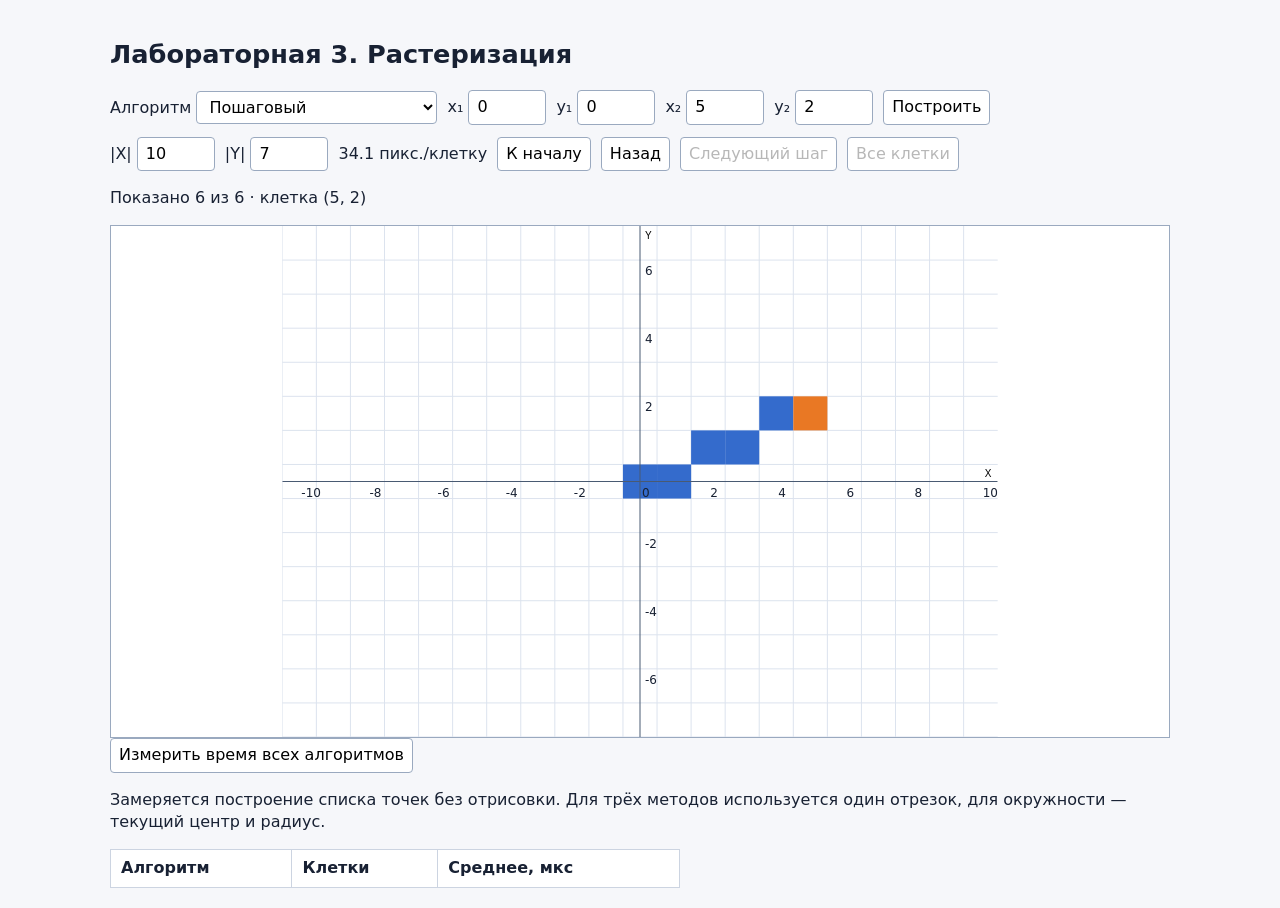
<file: lab03/public/index.html>
<!doctype html>
<html lang="ru">
<head>
<meta charset="utf-8">
<meta name="viewport" content="width=device-width, initial-scale=1">
<title>Лабораторная 3 — растеризация</title>
<link rel="stylesheet" href="./style.css">
</head>
<body>
<main>
<h1>Лабораторная 3. Растеризация</h1>
<form id="input">
  <label>Алгоритм <select id="method">
    <option value="stepwise">Пошаговый</option>
    <option value="dda">ЦДА</option>
    <option value="line">Брезенхем: отрезок</option>
    <option value="circle">Брезенхем: окружность</option>
  </select></label>
  <label><span id="x-label">x₁</span> <input id="x" type="number" min="-500" max="500" value="0" required></label>
  <label><span id="y-label">y₁</span> <input id="y" type="number" min="-500" max="500" value="0" required></label>
  <label id="end-x">x₂ <input id="x2" type="number" min="-500" max="500" value="5" required></label>
  <label id="end-y">y₂ <input id="y2" type="number" min="-500" max="500" value="2" required></label>
  <label id="radius-field" hidden>Радиус <input id="radius" type="number" min="0" max="500" value="6" required disabled></label>
  <button>Построить</button>
</form>
<div class="controls">
  <label>|X| <input id="extent-x" type="number" min="1" max="1000000" value="10" required></label>
  <label>|Y| <input id="extent-y" type="number" min="1" max="1000000" value="7" required></label>
  <output id="zoom-value" for="extent-x extent-y"></output>
  <button id="first">К началу</button>
  <button id="prev">Назад</button>
  <button id="next">Следующий шаг</button>
  <button id="all">Все клетки</button>
</div>
<p id="progress" aria-live="polite"></p>
<canvas id="grid" aria-label="Координатная сетка и клетки растрового примитива"></canvas>
<button id="measure">Измерить время всех алгоритмов</button>
<p>Замеряется построение списка точек без отрисовки. Для трёх методов используется один отрезок, для окружности — текущий центр и радиус.</p>
<table>
<thead><tr><th>Алгоритм</th><th>Клетки</th><th>Среднее, мкс</th></tr></thead>
<tbody id="times"></tbody>
</table>
</main>
<script type="module" src="./app.js"></script>
</body>
</html>
</file>
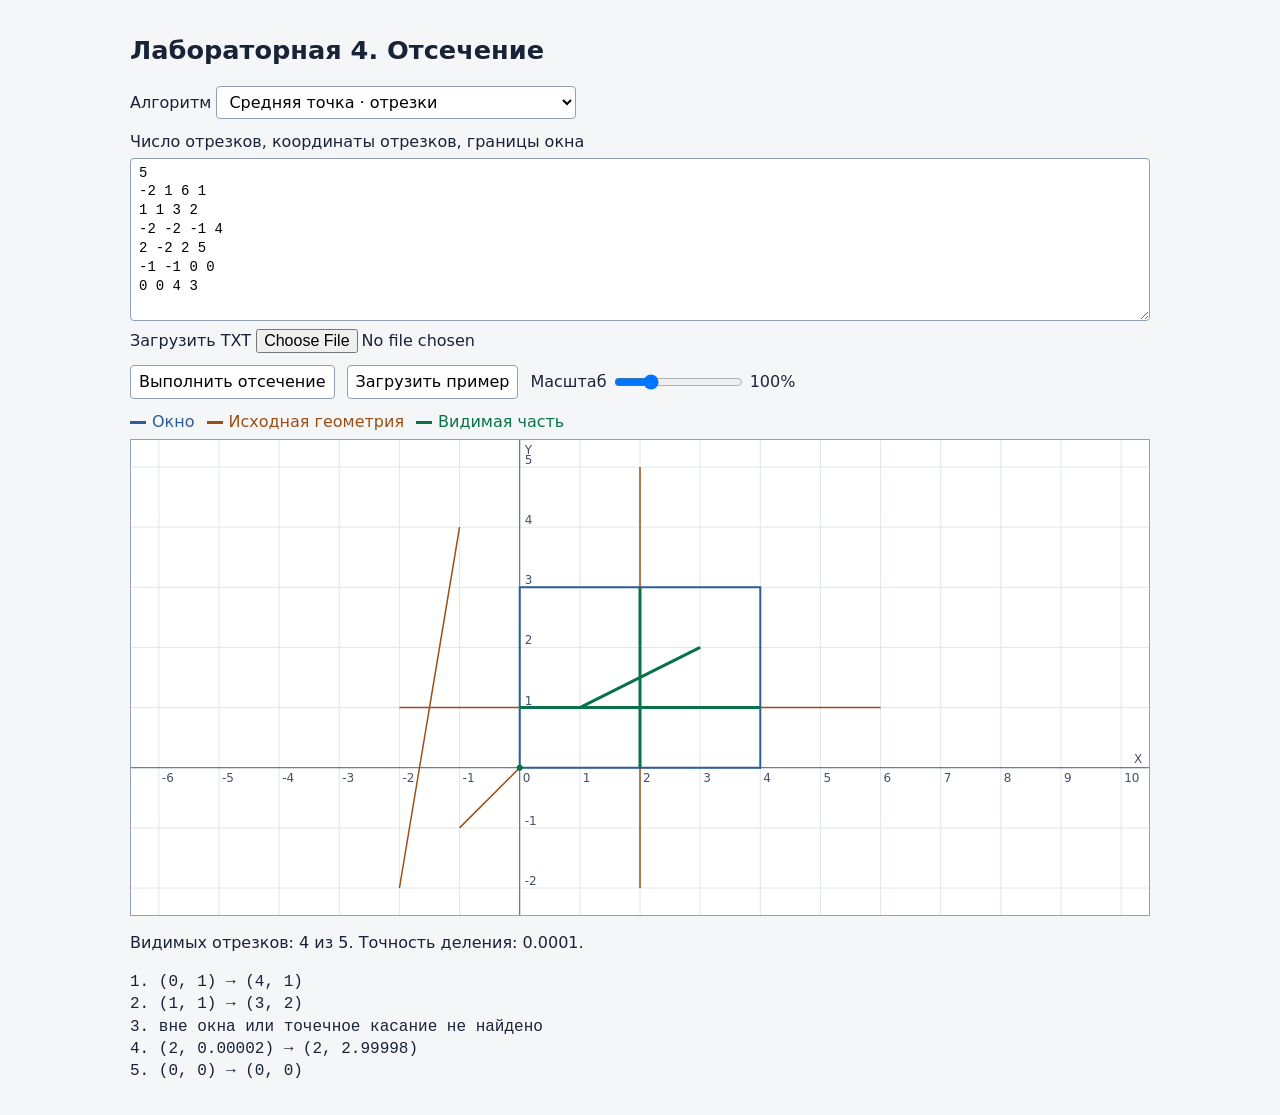
<file: lab04/public/index.html>
<!doctype html>
<html lang="ru">
<head>
<meta charset="utf-8">
<meta name="viewport" content="width=device-width, initial-scale=1">
<title>Лабораторная 4. Отсечение</title>
<link rel="stylesheet" href="./style.css">
</head>
<body>
<main>
<h1>Лабораторная 4. Отсечение</h1>
<form id="form">
  <label>Алгоритм
    <select id="mode">
      <option value="segments">Средняя точка · отрезки</option>
      <option value="polygon">Сазерленд–Ходжман · многоугольник</option>
    </select>
  </label>
  <div id="segments" class="fields">
    <label for="segment-data">Число отрезков, координаты отрезков, границы окна</label>
    <textarea id="segment-data" rows="8" spellcheck="false"></textarea>
    <label for="file">Загрузить TXT</label>
    <input id="file" type="file" accept=".txt,text/plain">
  </div>
  <div id="polygon" class="fields" hidden>
    <label>Вершины исходного многоугольника (x y на строку)
      <textarea id="subject" rows="5" spellcheck="false"></textarea>
    </label>
    <label>Вершины выпуклого окна (x y на строку)
      <textarea id="window" rows="5" spellcheck="false"></textarea>
    </label>
  </div>
  <div class="controls">
    <button type="submit">Выполнить отсечение</button>
    <button id="example" type="button">Загрузить пример</button>
    <label>Масштаб <input id="zoom" type="range" min="50" max="240" value="100"> <output id="zoom-value" for="zoom">100%</output></label>
  </div>
</form>
<div class="legend">
  <span class="window">Окно</span><span class="source">Исходная геометрия</span><span class="result">Видимая часть</span>
</div>
<canvas id="canvas" aria-label="Оси координат, отсекающее окно, исходные фигуры и результат"></canvas>
<p id="status" role="status"></p>
<pre id="coordinates"></pre>
</main>
<script type="module" src="./app.js"></script>
</body>
</html>
</file>
<file: lab03/public/style.css>
* { box-sizing: border-box; }
body { margin: 0; background: #f6f7fa; color: #182133; font: 16px/1.4 system-ui, sans-serif; }
main { max-width: 1100px; margin: auto; padding: 20px; }
h1 { font-size: 1.6rem; }
form, .controls { display: flex; flex-wrap: wrap; gap: 10px; align-items: center; margin: 12px 0; }
button, select, input { font: inherit; }
button, select, input[type=number] { padding: 5px 8px; border: 1px solid #9aa9bf; border-radius: 4px; background: white; }
input[type=number] { width: 78px; }
input[type=range] { vertical-align: middle; }
button:not(:disabled) { cursor: pointer; }
button:not(:disabled):hover { background: #e8effa; }
canvas { display: block; width: 100%; height: clamp(300px, 57vh, 560px); border: 1px solid #9aa9bf; background: white; }
table { border-collapse: collapse; width: min(100%, 570px); margin-top: 12px; background: white; }
td, th { padding: 7px 10px; border: 1px solid #ccd4e1; text-align: left; }
</file>
<file: lab04/public/style.css>
* { box-sizing: border-box; }
body { margin: 0; background: #f5f6f8; color: #192337; font: 16px/1.4 system-ui, sans-serif; }
main { max-width: 1060px; margin: auto; padding: 16px 20px; }
h1 { font-size: 1.6rem; }
button, select, input, textarea { font: inherit; }
button, select, textarea { padding: 5px 8px; border: 1px solid #939fb2; border-radius: 4px; background: white; }
button { cursor: pointer; }
button:hover { background: #e9eff8; }
.fields { margin: 12px 0; }
#polygon:not([hidden]) { display: grid; grid-template-columns: repeat(auto-fit, minmax(min(100%, 260px), 1fr)); gap: 12px; }
textarea { display: block; width: 100%; margin: 4px 0 8px; font: 14px/1.35 monospace; resize: vertical; }
.controls, .legend { display: flex; gap: 12px; align-items: center; flex-wrap: wrap; }
input[type=range] { vertical-align: middle; }
.legend { margin: 12px 0 6px; }
.legend span::before { content: ''; display: inline-block; width: 16px; margin-right: 6px; border-top: 3px solid currentColor; vertical-align: middle; }
.window { color: #2c5d9a; }
.source { color: #9a4e14; }
.result { color: #087249; }
canvas { display: block; width: 100%; height: clamp(310px, 53vh, 540px); border: 1px solid #939fb2; background: white; }
#status.error { color: #a32626; }
pre { overflow: auto; max-height: 12rem; }
</file>
